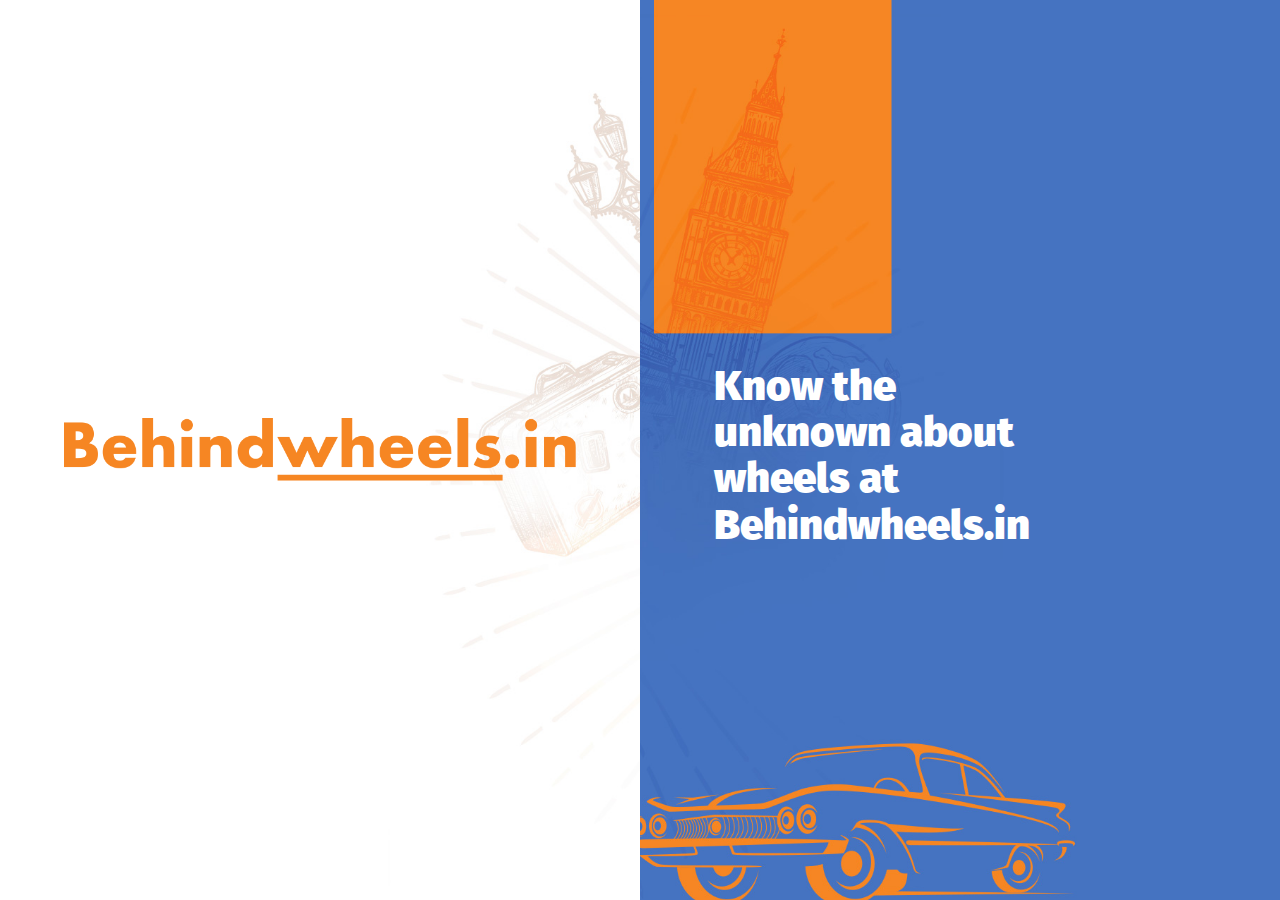
<file: index.html>
<!DOCTYPE html>
<html lang="en">
<head>
  <meta charset="utf-8">
  <meta http-equiv="X-UA-Compatible" content="IE=edge">
  <meta name="viewport" content="width=device-width, initial-scale=1">
  <!-- The above 3 meta tags *must* come first in the head; any other head content must come *after* these tags -->
  <title>BehindWheels</title>
  <link href="https://fonts.googleapis.com/css?family=Fira+Sans" rel="stylesheet">
  <link rel="stylesheet" href="fonts/font-awesome/css/font-awesome.min.css"> <!-- Font Awesome -->
  <link rel="stylesheet" href="css/normalize.css"> <!-- CSS reset -->
  <link rel="stylesheet" href="css/bootstrap.min.css"> <!-- Bootstrap Grid -->
  <link rel="stylesheet" href="https://cdn.linearicons.com/free/1.0.0/icon-font.min.css">
	<link rel="stylesheet" href="css/style.css"> <!-- Resource style -->

  <!-- HTML5 shim and Respond.js for IE8 support of HTML5 elements and media queries -->
  <!-- WARNING: Respond.js doesn't work if you view the page via file:// -->
  <!--[if lt IE 9]>
    <script src="https://oss.maxcdn.com/html5shiv/3.7.2/html5shiv.min.js"></script>
    <script src="https://oss.maxcdn.com/respond/1.4.2/respond.min.js"></script>
  <![endif]-->
</head>
<body>
  <section id="features">
    <div class="row">
      <div class="col-md-6">
        <div class="coming-soon-left">
            <div class="logo-centre">

            </div>
        </div>
      </div>
      <div class="col-md-6">
        <div class="coming-soon-right">
            <div class="hero-text">
                <h1>Know the unknown about wheels at Behindwheels.in</h1>
                <!-- <div class="f-icon">
                  <h2>
                    <i class="lnr lnr-envelope"></i>
                    <a href="mailto:admin@behindwheels.in">admin@behindwheels.in</a>
                  </h2>
                </div> -->
            </div>
        </div>
      </div>
    </div>
  </section>

  <script src="js/jquery-2.1.4.min.js"></script> <!-- jQuery -->
  <script src="js/main.js"></script>  <!-- Main Script -->
</body>
</html>
</file>
<file: css/style.css>
body {
  font-family: 'Fira Sans', sans-serif;
}

h1 {
    color: white;
    font-size: 3em; /* 40px/16=2.5em */
    font-weight: 1000;
}
.row {
  margin: 0;
}

.col-md-6 {
  padding: 0;
}

.coming-soon-left {
  background-image: url("../images/left-image.jpg");
  background-color: #0078d7;
  background-size:     cover;                      /* <------ */
  background-repeat:   no-repeat;
  background-position: center center;
}

.coming-soon-right {
  background-image: url("../images/right-image.jpg");
  background-color: #ffffff;
  background-size:     cover;                      /* <------ */
  background-repeat:   no-repeat;
  background-position: center center;
}

.logo-centre {
  background-image: url("../images/logo.png");
  background-repeat:   no-repeat;
  background-position: center center;
  background-size: 80% auto;
}

.hero-text {
    text-align: left;
    position: absolute;
    top: 50%;
    left: 40%;
    transform: translate(-50%, -50%);
    padding-left: 10px;
    padding-right:10px;
}
</file>
